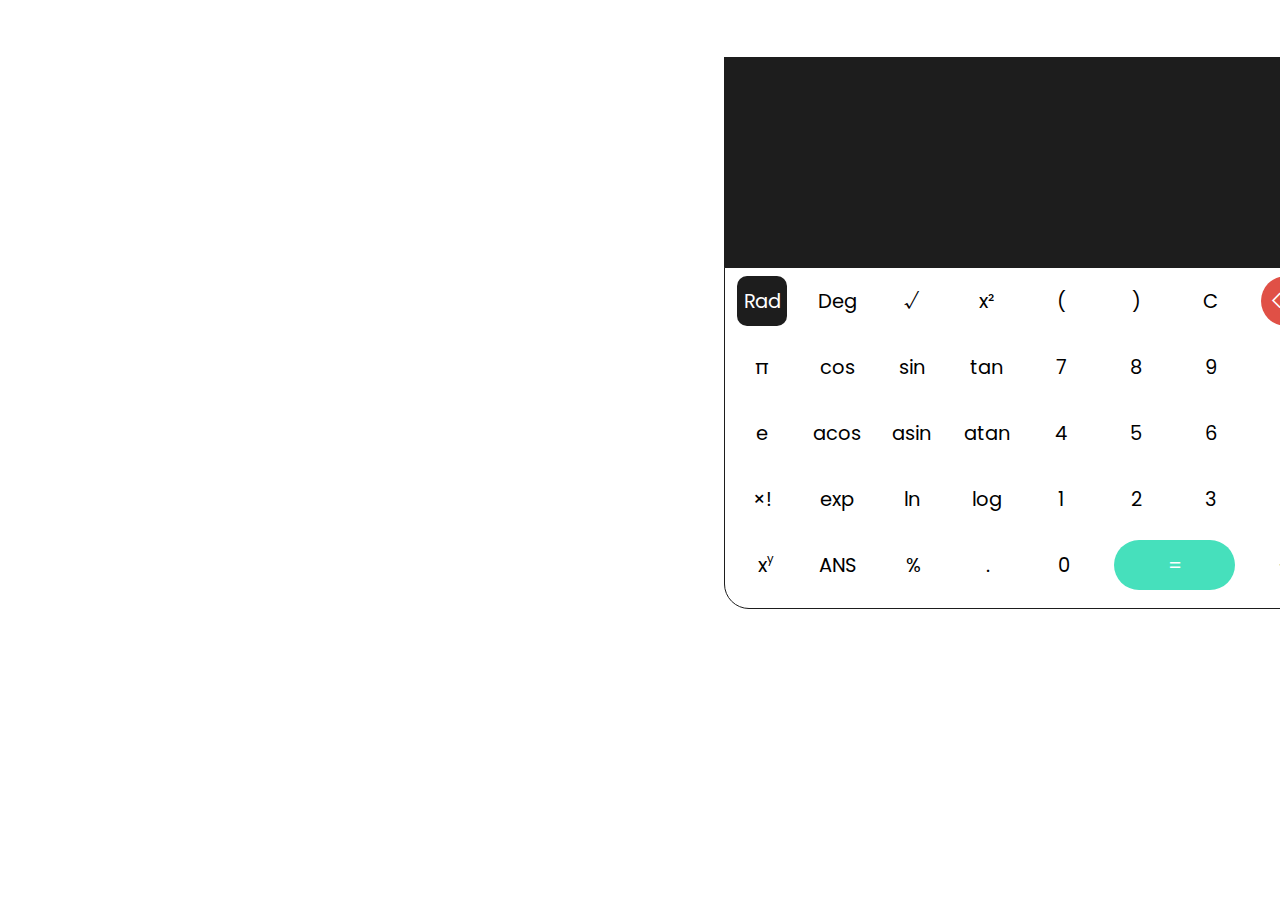
<file: Scientific Calculator/index.html>
<!DOCTYPE html>
<html lang="en">

<head>
    <meta charset="UTF-8">
    <meta name="viewport" content="width=device-width, initial-scale=1.0">

    <!-- linking the style.css in the html file -->


    <link rel="stylesheet" href="style.css" class="rel">

    <!-- google fonts link -->

    <link rel="preconnect" href="https://fonts.gstatic.com">
    <link href="https://fonts.googleapis.com/css2?family=Poppins&display=swap" rel="stylesheet">

    <title>Scientific Calculator</title>

</head>

<body>

    <div class="calculator">
        <div class="calc-container">

            <!-- this the output window ↓ -->
            <div class="output">
                <div class="operation">
                    <div class="value"></div>
                </div>
                <div class="result">
                    <div class="value">0</div>
                </div>
            </div>

            <!-- output div ends here -->
            <div class="input">

            </div>
        </div>
    </div>

    <script src="index.js"></script>
</body>


</html>
</file>
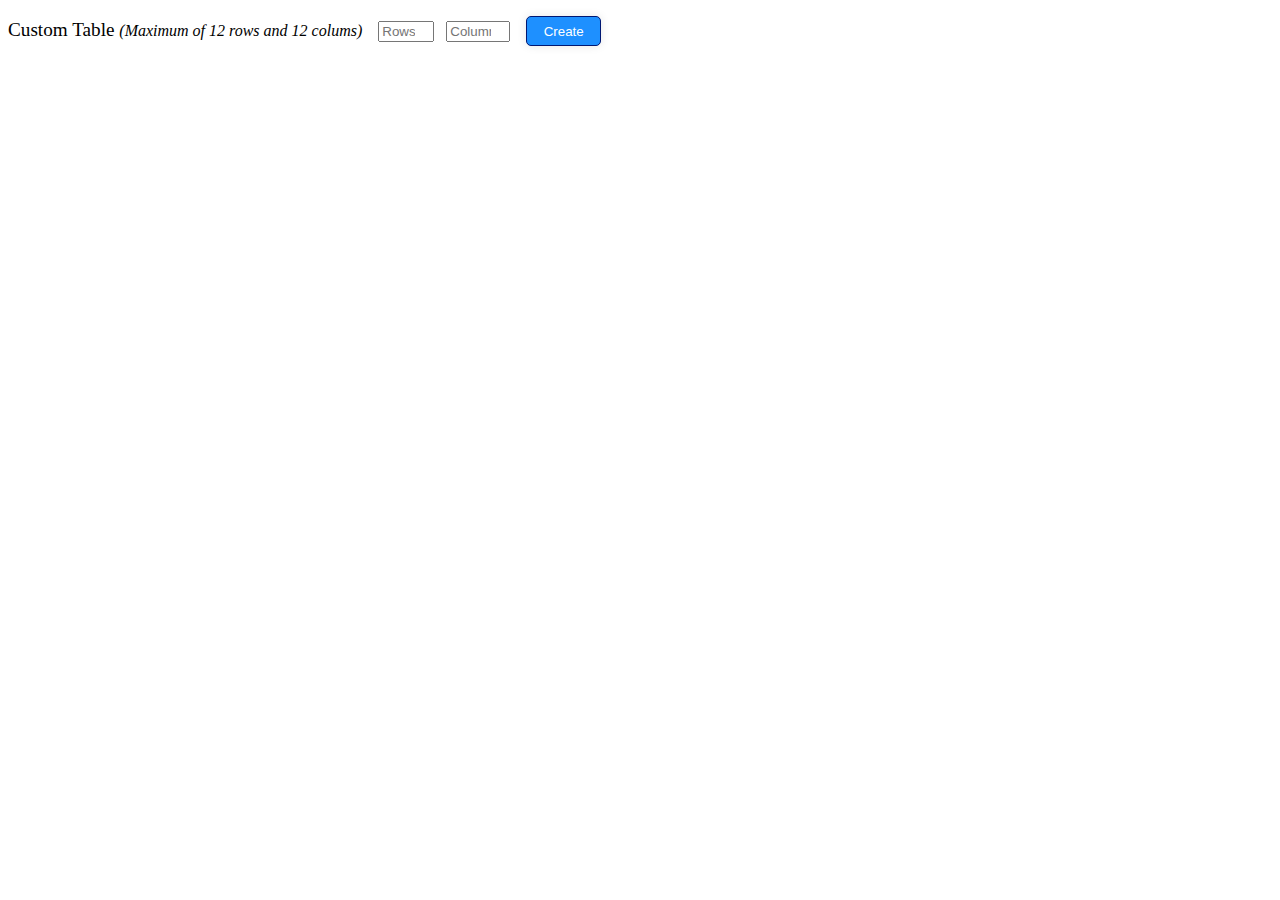
<file: table.html>
<!DOCTYPE html>
<html lang="en">
<head>
    <meta charset="UTF-8">
    <meta http-equiv="X-UA-Compatible" content="IE=edge">
    <meta name="viewport" content="width=device-width, initial-scale=1.0"><html>

    <style type="text/css">
        body{
            font-family:Cambria, Cochin, Georgia, Times, 'Times New Roman', serif;
        }
        button{
            margin: auto;
            border: 1px solid rgb(0, 23, 114);
            background : #1e90ff;
            width: 75px;
            height: 30px;
            text-align: center;
            color:#fff;
            border-radius: 5px;
            cursor: pointer;
            box-shadow: 0 0 10px rgb(0,0,0,0.1);
            -webkit-transition-duration: 0.3s;
            transition-duration: 0.3s;
            -webkit-transition-property: box-shadow, transform;
            transition-property: box-shadow, transform;
        }
        button:hover, button:focus, button:active{
            box-shadow: 0 0 10px rgba(0,0,0,0.5);
            -webkit-transform: scale(1.1);
            transform: scale(1.1);
        }
        .tble{
            border:1px solid black;
            border-collapse: collapse;
            background-color: rgb(251, 253, 244);
        }

    </style>
    
    <title>Truth Table</title>
    </head>
    <body>
       <p><big> Custom Table </big><i>(Maximum of 12 rows and 12 colums)</i>&nbsp;&nbsp;&nbsp;
        <label><input type="number" id="row" placeholder="Rows" min="1" max="12"></input> &nbsp;</label>
        <label><input type="number" id="col" placeholder="Column" min="1" max="100"></input> &nbsp;&nbsp;</label>
       
        <button type="button" onclick="table()"> Create </button>
        </p>
       <span id="t"></span>

       <script>
           function table(){
               var r, c, t;

               r = document.getElementById("row").value;
                c = document.getElementById("col").value;

               if(r >= 1 && r <= 12){
                   if(c >= 1 && c <=12){

                    if (r < 6){
                        if (c < 4){

                            t= "<table class='tble' border='1px' height='175' width='500'>";
                            for(var rl = 1; rl <= r; rl++){
                                    t +="<tr>";
                                 for(var cl = 1; cl <= c; cl++){
                                     t+= "<td> </td>";
                                    }
                                t +="</tr>";
                                }
                            t+="</table>"; 
                        document.getElementById("t").innerHTML= t;

                        } else if (c < 6 && c >=4 ){

                            t= "<table class='tble' border='1px' height='200' width='750'>";
                            for(var rl = 1; rl <= r; rl++){
                                    t +="<tr>";
                                 for(var cl = 1; cl <= c; cl++){
                                     t+= "<td> </td>";
                                    }
                                t +="</tr>";
                                }
                            t+="</table>"; 
                        document.getElementById("t").innerHTML= t;

                        } else if (c >= 6 && c < 9){

                            t= "<table class='tble' border='1px' height='250' width='1500'>";
                            for(var rl = 1; rl <= r; rl++){
                                    t +="<tr>";
                                 for(var cl = 1; cl <= c; cl++){
                                     t+= "<td> </td>";
                                    }
                                t +="</tr>";
                                }
                            t+="</table>"; 
                        document.getElementById("t").innerHTML= t;

                        } else {

                            t= "<table class='tble' border='1px' height='300' width='1500'>";
                            for(var rl = 1; rl <= r; rl++){
                                    t +="<tr>";
                                for(var cl = 1; cl <= c; cl++){
                                    t+= "<td> </td>";
                                    }
                                t +="</tr>";
                                }
                            t+="</table>"; 
                            document.getElementById("t").innerHTML= t;
                        }
                    } else if (r >=6 && r < 10) {
                        if (c < 6){

                            t= "<table class='tble' border='1px' height='400' width='750'>";
                            for(var rl = 1; rl <= r; rl++){
                                    t +="<tr>";
                                for(var cl = 1; cl <= c; cl++){
                                    t+= "<td> </td>";
                                    }
                                t +="</tr>";
                                }
                            t+="</table>"; 
                            document.getElementById("t").innerHTML= t;

                            } else if (c >= 6 && c < 9){

                            t= "<table class='tble' border='1px' height='500' width='900'>";
                            for(var rl = 1; rl <= r; rl++){
                                    t +="<tr>";
                                for(var cl = 1; cl <= c; cl++){
                                    t+= "<td> </td>";
                                    }
                                t +="</tr>";
                                }
                            t+="</table>"; 
                            document.getElementById("t").innerHTML= t;

                            } else {

                            t= "<table class='tble' border='1px' height='500' width='1200'>";
                            for(var rl = 1; rl <= r; rl++){
                                    t +="<tr>";
                                for(var cl = 1; cl <= c; cl++){
                                    t+= "<td> </td>";
                                    }
                                t +="</tr>";
                                }
                            t+="</table>"; 
                            document.getElementById("t").innerHTML= t;
                            }
                    } else {

                        if (c < 4){

                            t= "<table class='tble' border='1px' height='600' width='500'>";
                            for(var rl = 1; rl <= r; rl++){
                                    t +="<tr>";
                                 for(var cl = 1; cl <= c; cl++){
                                     t+= "<td> </td>";
                                    }
                                t +="</tr>";
                                }
                            t+="</table>"; 
                        document.getElementById("t").innerHTML= t;

                        } else if (c < 6 && c >=4){

                            t= "<table class='tble' border='1px' height='600' width='750'>";
                            for(var rl = 1; rl <= r; rl++){
                                    t +="<tr>";
                                 for(var cl = 1; cl <= c; cl++){
                                     t+= "<td> </td>";
                                    }
                                t +="</tr>";
                                }
                            t+="</table>"; 
                        document.getElementById("t").innerHTML= t;
                            
                        } else if (c >= 6 && c <= 9){

                            t= "<table class='tble' border='1px' height='600' width='750'>";
                            for(var rl = 1; rl <= r; rl++){
                                    t +="<tr>";
                                 for(var cl = 1; cl <= c; cl++){
                                     t+= "<td> </td>";
                                    }
                                t +="</tr>";
                                }
                            t+="</table>"; 
                        document.getElementById("t").innerHTML= t;
                        
                        } else if (c > 9 && c < 12) {

                            t= "<table class='tble' border='1px' height='600' width='1000'>";
                                for(var rl = 1; rl <= r; rl++){
                                        t +="<tr>";
                                    for(var cl = 1; cl <= c; cl++){
                                        t+= "<td> </td>";
                                        }
                                    t +="</tr>";
                                    }
                                t+="</table>"; 
                            document.getElementById("t").innerHTML= t;

                        } else 

                            t= "<table class='tble' border='1px' height='600' width='1500'>";
                                for(var rl = 1; rl <= r; rl++){
                                        t +="<tr>";
                                    for(var cl = 1; cl <= c; cl++){
                                        t+= "<td> </td>";
                                        }
                                    t +="</tr>";
                                    }
                                t+="</table>"; 
                            document.getElementById("t").innerHTML= t;
                    }
                 }else 
                   alert("Out of Range Input(s), Please try Again!");
               }else
               alert("Out of Range Input(s), Please Try again!");
           }
       </script>


    </body>
            
</html>
</file>
<file: Scientific Calculator/style.css>
* {
    padding: 0;
    margin: 0;
    background-origin: padding-box;
    font-family: 'Poppins', sans-serif;
}

html {
    font-size: 13px;
    /* background-color: #636363; */
}

.calculator {
    position: absolute;
    top: 37%;
    left: 80%;
    transform: translate(-50%, -50%);
}

.calc-container {
    background-color: #1d1d1d;
    width: 600px;
    height: auto;
    border-radius: 0 0 30px 30px;
}

.output {
    width: 100%;
    ;
}

.operation {
    width: 600px;
    height: 70px;
    color: #878787;
    font-size: 1.9em;
    font-weight: bold;
    position: relative;
    overflow: hidden;
}

.operation .value {
    position: absolute;
    bottom: 5px;
    right: 10px;
    white-space: nowrap;
    overflow: hidden;
}

.result {
    width: 600px;
    height: 140px;
    color: #FFF;
    font-size: 2.6em;
    font-weight: bold;
    overflow: hidden;
    position: relative;
}

.result .value {
    position: absolute;
    top: 50%;
    transform: translateY(-50%);
    right: 10px;
    white-space: nowrap;
    overflow: hidden;
}

.input {
    background-color: #FFF;
    border-radius: 0 0 25px 25px;
    border: 1px solid #1d1d1d;
    height: 340px;
}

.row {
    display: flex;
    justify-content: space-around;
    align-items: center;
}

.row button {
    width: 50px;
    height: 50px;
    font-size: 1.5em;
    border: none;
    border-radius: 50%;
    background-color: transparent;
    margin: 8px;
    cursor: pointer;
}

.row button:hover {
    font-weight: bold;
}

.row #calculate {
    color: #FFF;
    background-color: #46e0bc;
    width: 121px;
    border-radius: 50px;
}

.row #delete {
    color: #FFF;
    background-color: #e05046;
}

#division,
#multiplication,
#subtraction,
#addition {
    color: #18b893;
}

.input button span {
    font-size: 0.6em;
    position: absolute;
}

.active-angle {
    background-color: #1d1d1d !important;
    color: #FFF !important;
    border-radius: 10px !important;
}
</file>
